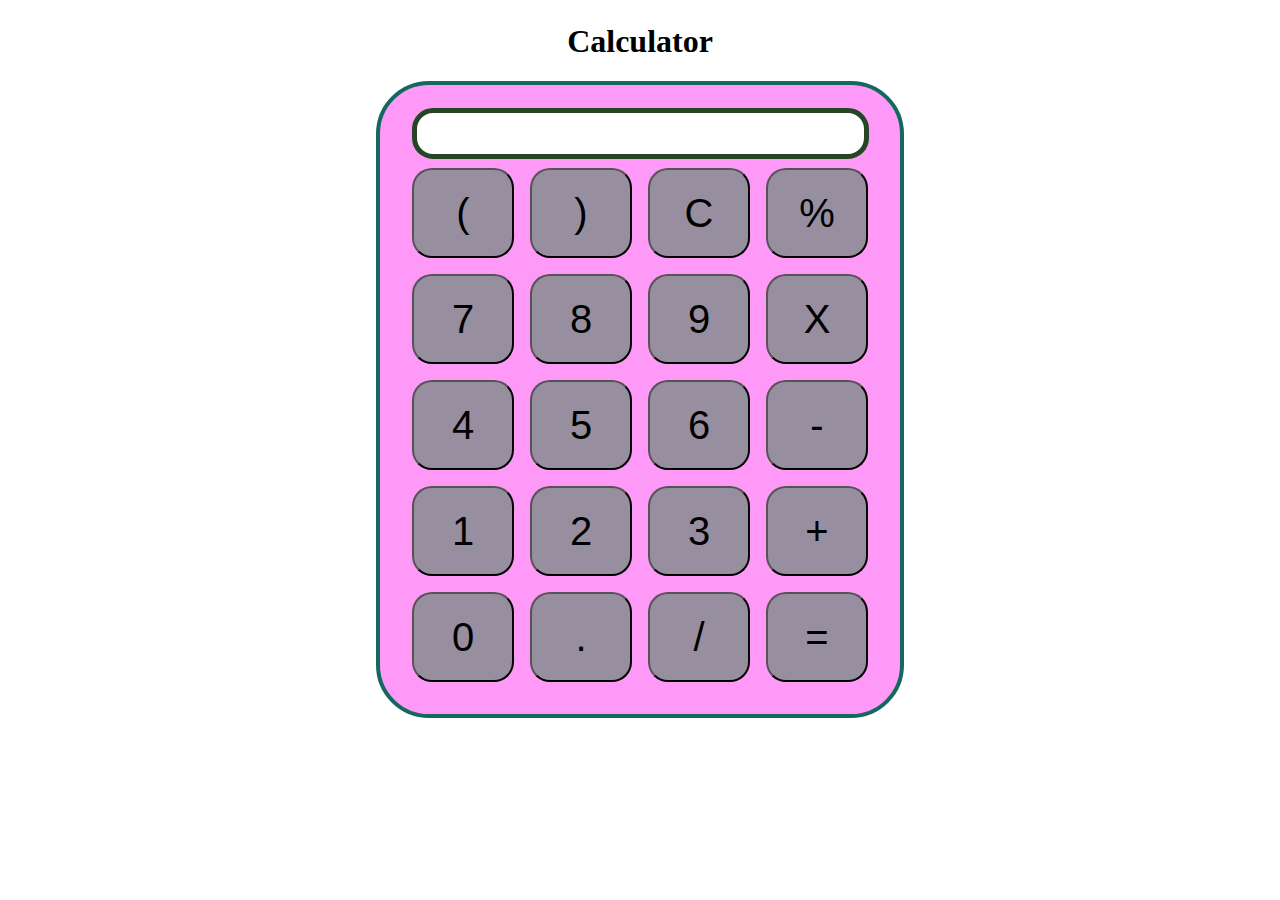
<file: Calculator/index.html>
<!DOCTYPE html>
<html lang="en">
<head>
    <meta charset="UTF-8">
    <meta http-equiv="X-UA-Compatible" content="IE=edge">
    <meta name="viewport" content="width=device-width, initial-scale=1.0">
    <title>Calculator</title>
    <link rel="stylesheet" href="index.css">
</head>
<body>
    <div class="container">
        <h1>Calculator</h1>
        <div class="calculator">
            <input type="text" name="screen" id="screen">
        <table>
            <tr>
                <td><button>(</button></td>
                <td><button>)</button></td>
                <td><button>C</button></td>
                <td><button>%</button></td>
            </tr>
            <tr>
                <td><button>7</button></td>
                <td><button>8</button></td>
                <td><button>9</button></td>
                <td><button>X</button></td>
            </tr>
            <tr>
                <td><button>4</button></td>
                <td><button>5</button></td>
                <td><button>6</button></td>
                <td><button>-</button></td>
            </tr>
            <tr>
                <td><button>1</button></td>
                <td><button>2</button></td>
                <td><button>3</button></td>
                <td><button>+</button></td>
            </tr>
            <tr>
                <td><button>0</button></td>
                <td><button>.</button></td>
                <td><button>/</button></td>
                <td><button>=</button></td>
            </tr>
        </table>
    </div>
    </div>
</body>
<script src="index.js"></script>
</html>
</file>
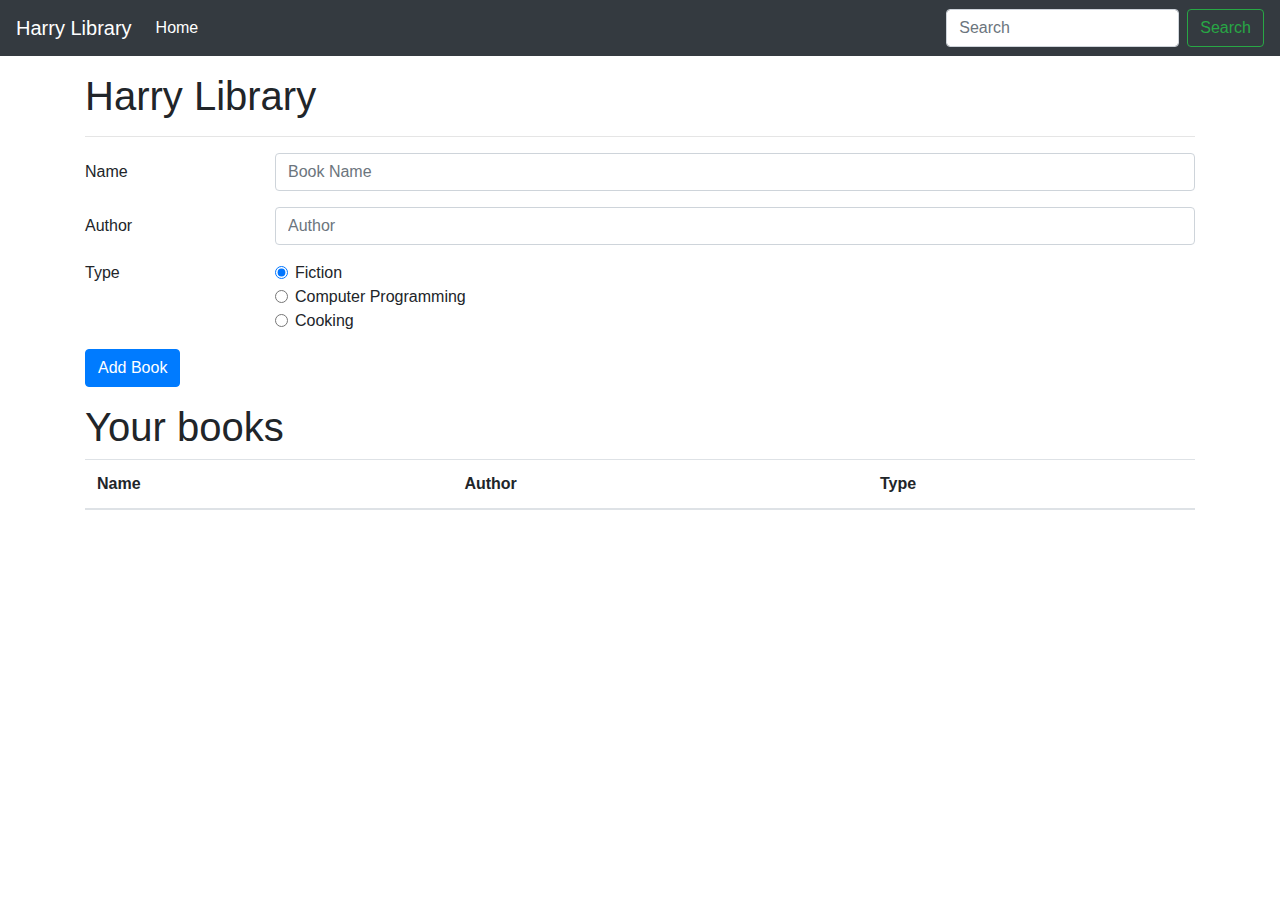
<file: libraryWebsite/index.html>
<!doctype html>
<html lang="en">

<head>
    <!-- Required meta tags -->
    <meta charset="utf-8">
    <meta name="viewport" content="width=device-width, initial-scale=1, shrink-to-fit=no">

    <!-- Bootstrap CSS -->
    <link rel="stylesheet" href="https://stackpath.bootstrapcdn.com/bootstrap/4.3.1/css/bootstrap.min.css"
        integrity="sha384-ggOyR0iXCbMQv3Xipma34MD+dH/1fQ784/j6cY/iJTQUOhcWr7x9JvoRxT2MZw1T" crossorigin="anonymous">

    <title>Welcome to Harry Potter Library</title>
</head>

<body>
    <nav class="navbar navbar-expand-lg navbar-dark bg-dark">
        <a class="navbar-brand" href="#">Harry Library</a>
        <button class="navbar-toggler" type="button" data-toggle="collapse" data-target="#navbarSupportedContent"
            aria-controls="navbarSupportedContent" aria-expanded="false" aria-label="Toggle navigation">
            <span class="navbar-toggler-icon"></span>
        </button>

        <div class="collapse navbar-collapse" id="navbarSupportedContent">
            <ul class="navbar-nav mr-auto">
                <li class="nav-item active">
                    <a class="nav-link" href="#">Home <span class="sr-only">(current)</span></a>
                </li>

            </ul>
            <form class="form-inline my-2 my-lg-0">
                <input class="form-control mr-sm-2" id="searchTxt" type="search" placeholder="Search"
                    aria-label="Search">
                <button class="btn btn-outline-success my-2 my-sm-0" type="submit">Search</button>
            </form>
        </div>
    </nav>

    <div id="message"></div>


    <div class="container my-3">
        <h1>Harry Library</h1>
        <hr>
        <form id="libraryForm">
            <div class="form-group row">
                <label for="bookName" class="col-sm-2 col-form-label">Name</label>
                <div class="col-sm-10">
                    <input type="text" class="form-control" id="bookName" placeholder="Book Name">
                </div>
            </div>
            <div class="form-group row">
                <label for="Author" class="col-sm-2 col-form-label">Author</label>
                <div class="col-sm-10">
                    <input type="text" class="form-control" id="author" placeholder="Author">
                </div>
            </div>
            <fieldset class="form-group">
                <div class="row">
                    <legend class="col-form-label col-sm-2 pt-0">Type</legend>
                    <div class="col-sm-10">
                        <div class="form-check">
                            <input class="form-check-input" type="radio" name="type" id="fiction" value="fiction"
                                checked>
                            <label class="form-check-label" for="fiction">
                                Fiction
                            </label>
                        </div>
                        <div class="form-check">
                            <input class="form-check-input" type="radio" name="type" id="programming"
                                value="programming">
                            <label class="form-check-label" for="programming">
                                Computer Programming
                            </label>
                        </div>
                        <div class="form-check disabled">
                            <input class="form-check-input" type="radio" name="type" id="cooking" value="cooking">
                            <label class="form-check-label" for="cooking">
                                Cooking
                            </label>
                        </div>
                    </div>
                </div>
            </fieldset>

            <div class="form-group row">
                <div class="col-sm-10">
                    <button type="submit" class="btn btn-primary">Add Book</button>
                </div>
            </div>
        </form>

        <div id="table">
            <h1>Your books</h1>

            <table class="table table-striped">
                <thead>
                    <tr>
                        <th scope="col">Name</th>
                        <th scope="col">Author</th>
                        <th scope="col">Type</th>
                    </tr>
                </thead>
                <tbody id='tableBody'></tbody>
            </table>
        </div>
    </div>

    <!-- Optional JavaScript -->
    <!-- jQuery first, then Popper.js, then Bootstrap JS -->
    <!-- <script src="index.js"></script> -->
    <script src="index.js"></script>
    <script src="https://code.jquery.com/jquery-3.3.1.slim.min.js"
        integrity="sha384-q8i/X+965DzO0rT7abK41JStQIAqVgRVzpbzo5smXKp4YfRvH+8abtTE1Pi6jizo"
        crossorigin="anonymous"></script>
    <script src="https://cdnjs.cloudflare.com/ajax/libs/popper.js/1.14.7/umd/popper.min.js"
        integrity="sha384-UO2eT0CpHqdSJQ6hJty5KVphtPhzWj9WO1clHTMGa3JDZwrnQq4sF86dIHNDz0W1"
        crossorigin="anonymous"></script>
    <script src="https://stackpath.bootstrapcdn.com/bootstrap/4.3.1/js/bootstrap.min.js"
        integrity="sha384-JjSmVgyd0p3pXB1rRibZUAYoIIy6OrQ6VrjIEaFf/nJGzIxFDsf4x0xIM+B07jRM"
        crossorigin="anonymous"></script>
</body>

</html>
</file>
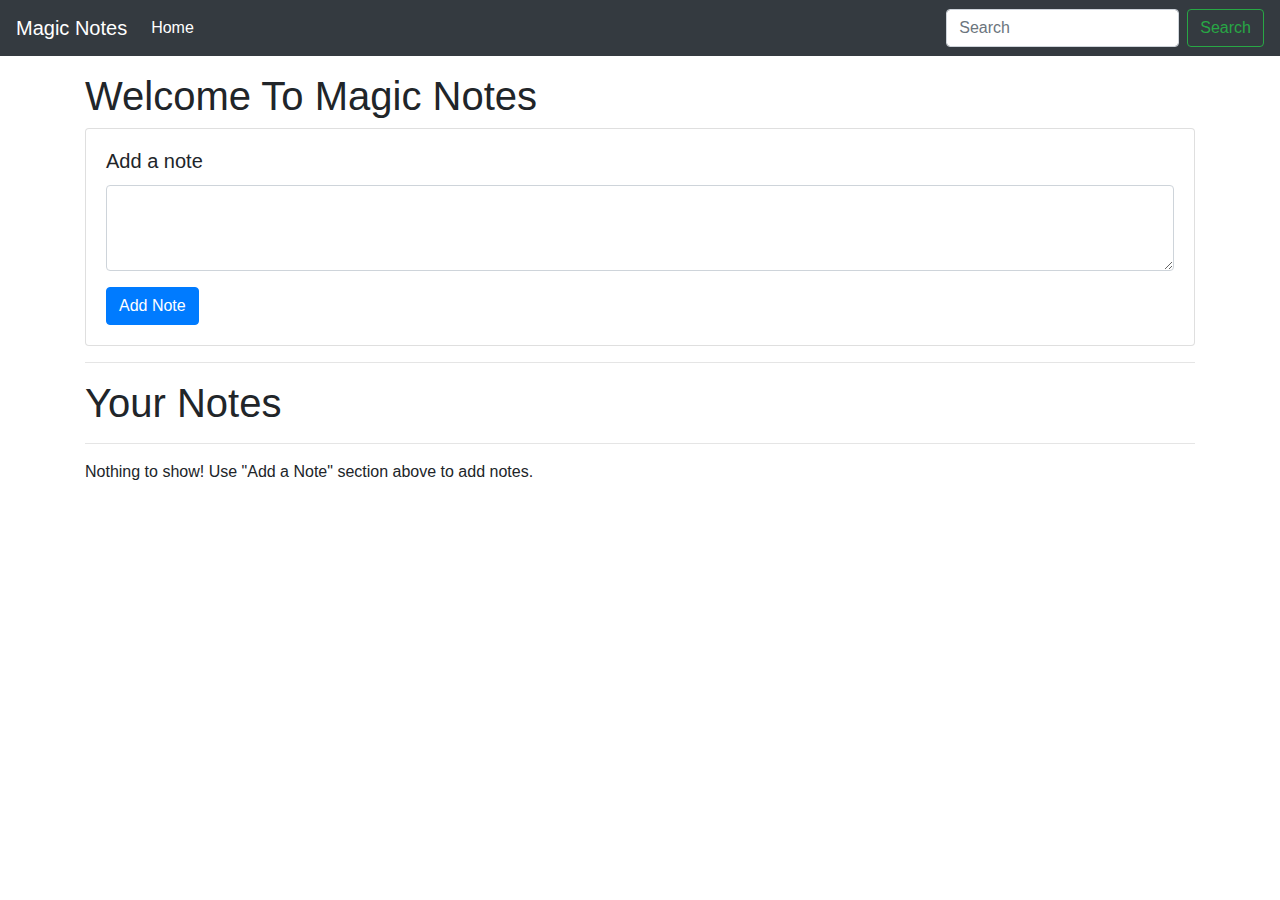
<file: magicNotes/index.html>
<!DOCTYPE html>
<html lang="en">

<head>
    <meta charset="UTF-8">
    <meta name="viewport" content="width=device-width, initial-scale=1.0">
    <meta http-equiv="X-UA-Compatible" content="ie=edge">
    <title>Notes App</title>
    <link rel="stylesheet" href="https://stackpath.bootstrapcdn.com/bootstrap/4.3.1/css/bootstrap.min.css"
        integrity="sha384-ggOyR0iXCbMQv3Xipma34MD+dH/1fQ784/j6cY/iJTQUOhcWr7x9JvoRxT2MZw1T" crossorigin="anonymous">
</head>

<body>

    <nav class="navbar navbar-expand-lg navbar-dark bg-dark">
        <a class="navbar-brand" href="#">Magic Notes</a>
        <button class="navbar-toggler" type="button" data-toggle="collapse" data-target="#navbarSupportedContent"
            aria-controls="navbarSupportedContent" aria-expanded="false" aria-label="Toggle navigation">
            <span class="navbar-toggler-icon"></span>
        </button>

        <div class="collapse navbar-collapse" id="navbarSupportedContent">
            <ul class="navbar-nav mr-auto">
                <li class="nav-item active">
                    <a class="nav-link" href="#">Home <span class="sr-only">(current)</span></a>
                </li>

            </ul>
            <form class="form-inline my-2 my-lg-0">
                <input class="form-control mr-sm-2" id="searchTxt" type="search" placeholder="Search" aria-label="Search">
                <button class="btn btn-outline-success my-2 my-sm-0" type="submit">Search</button>
            </form>
        </div>
    </nav>


    <div class="container my-3">
        <h1>Welcome To Magic Notes</h1>
        <div class="card">
            <div class="card-body">
                <h5 class="card-title">Add a note</h5>
                <div class="form-group">
                    <textarea class="form-control" id="addTxt" rows="3"></textarea>
                </div>
                <button class="btn btn-primary" id="addBtn">Add Note</button>
            </div>
        </div>
        <hr>
        <h1>Your Notes</h1>
        <hr>
        <div id="notes" class="row container-fluid"> </div>
    </div>

    <script src="https://code.jquery.com/jquery-3.3.1.slim.min.js"
        integrity="sha384-q8i/X+965DzO0rT7abK41JStQIAqVgRVzpbzo5smXKp4YfRvH+8abtTE1Pi6jizo"
        crossorigin="anonymous"></script>
    <script src="https://cdnjs.cloudflare.com/ajax/libs/popper.js/1.14.7/umd/popper.min.js"
        integrity="sha384-UO2eT0CpHqdSJQ6hJty5KVphtPhzWj9WO1clHTMGa3JDZwrnQq4sF86dIHNDz0W1"
        crossorigin="anonymous"></script>
    <script src="https://stackpath.bootstrapcdn.com/bootstrap/4.3.1/js/bootstrap.min.js"
        integrity="sha384-JjSmVgyd0p3pXB1rRibZUAYoIIy6OrQ6VrjIEaFf/nJGzIxFDsf4x0xIM+B07jRM"
        crossorigin="anonymous"></script>
    <script src="index.js"></script>
</body>

</html>
</file>
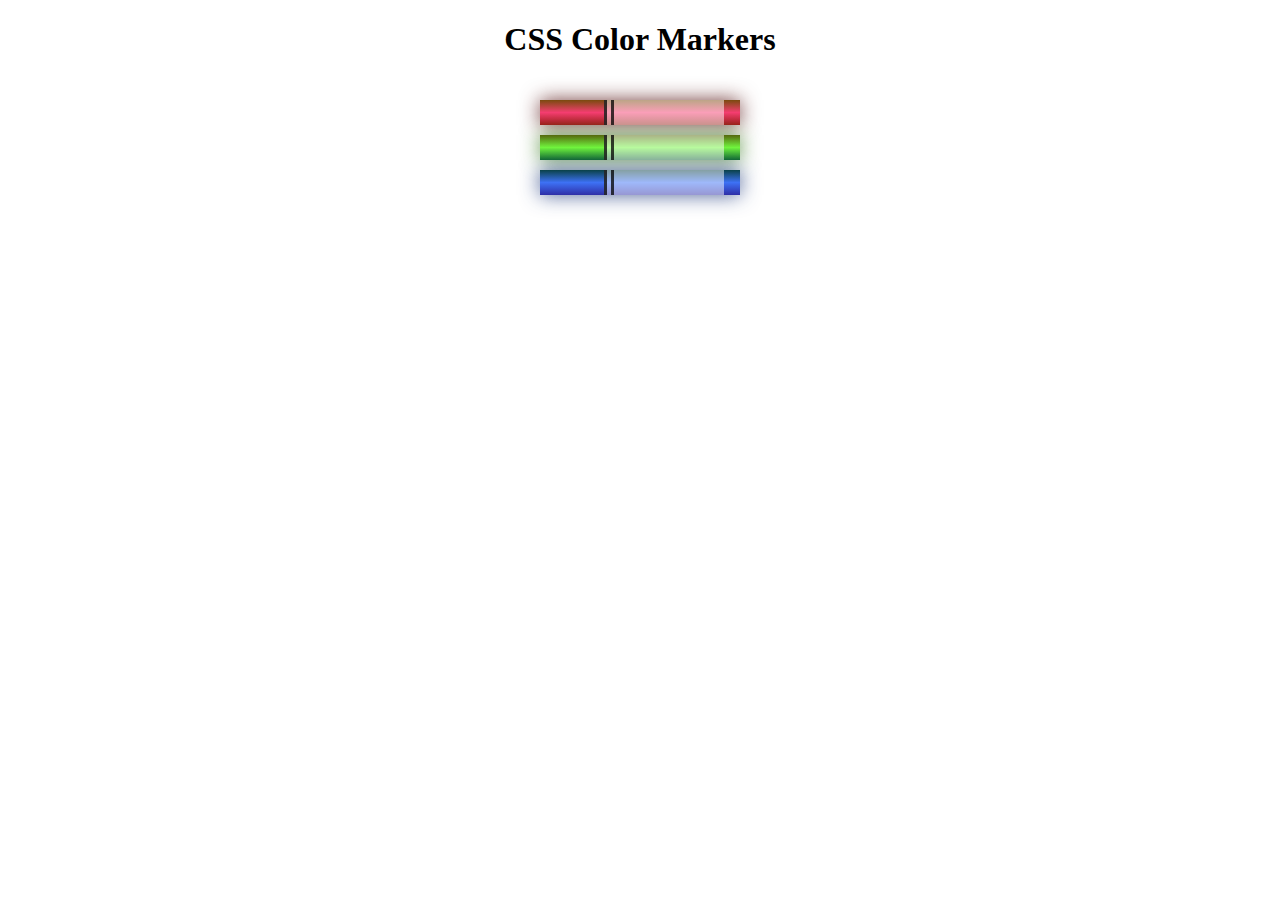
<file: Marker/index.html>
<!DOCTYPE html>
<html lang="en">
  <head>
    <meta charset="utf-8">
    <meta name="viewport" content="width=device-width, initial-scale=1.0">
    <title>Colored Markers</title>
    <link rel="stylesheet" href="index.css">
  </head>
  <body>
    <h1>CSS Color Markers</h1>
    <div class="container">
      <div class="marker red">
        <div class="cap"></div>
        <div class="sleeve"></div>
      </div>
      <div class="marker green">
        <div class="cap"></div>
        <div class="sleeve"></div>
      </div>
      <div class="marker blue">
        <div class="cap"></div>
        <div class="sleeve"></div>
      </div>
    </div>
  </body>
</html>
</file>
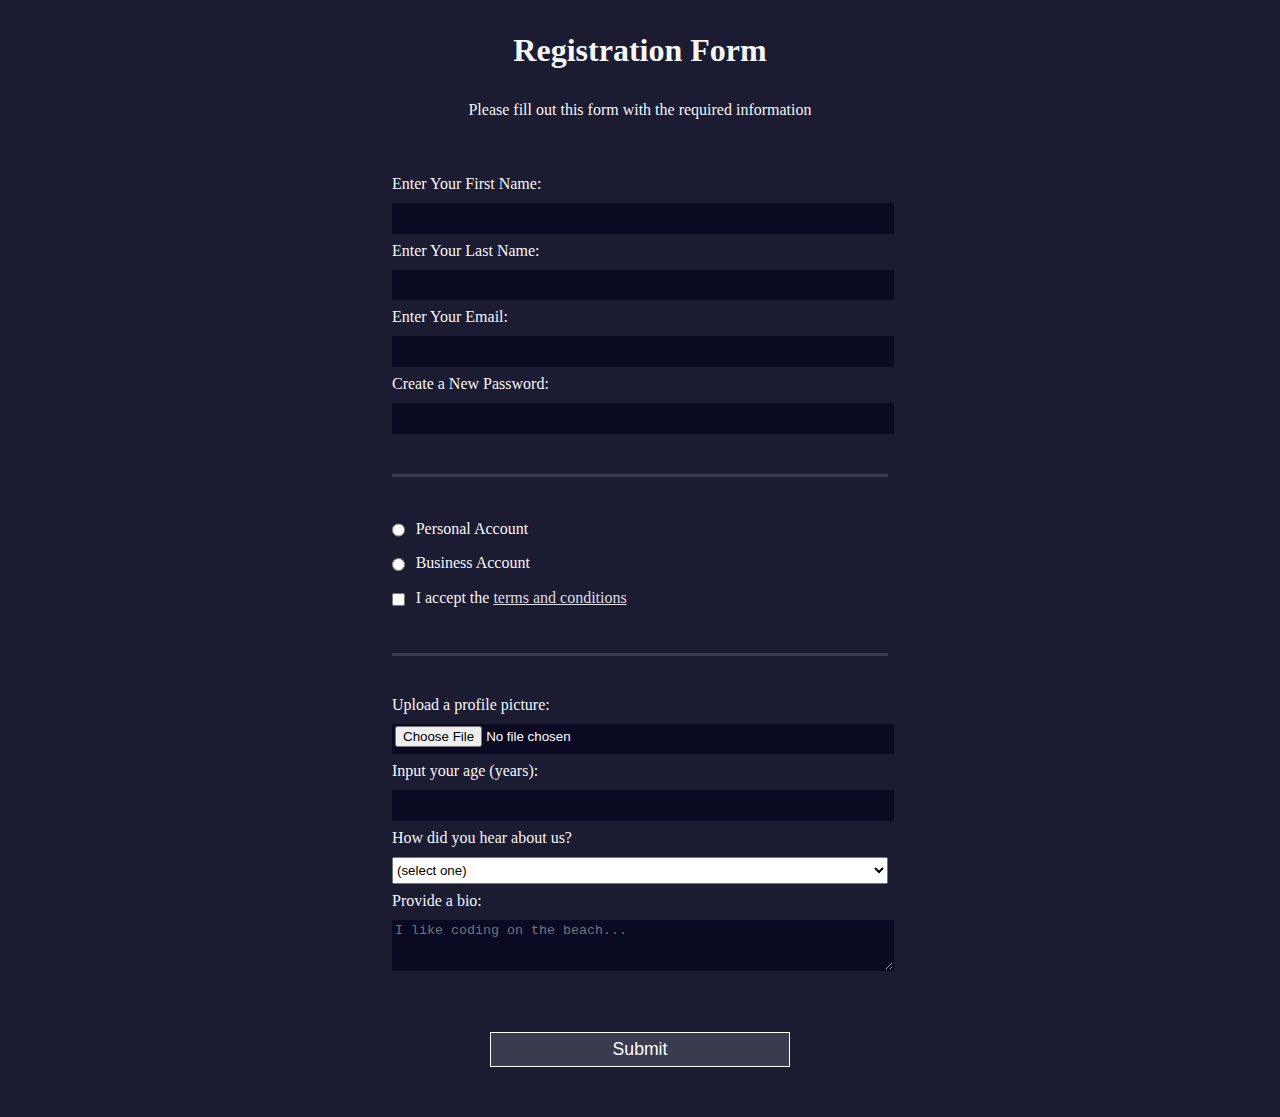
<file: RegistrationForm/index.html>
<!DOCTYPE html>
<html lang="en">
  <head>
    <meta charset="UTF-8">
    <title>Registration Form</title>
    <link rel="stylesheet" href="index.css" />
  </head>
  <body>
    <h1>Registration Form</h1>
    <p>Please fill out this form with the required information</p>
    <form method="post" action='https://register-demo.freecodecamp.org'>
      <fieldset>
        <label for="first-name">Enter Your First Name: <input id="first-name" name="first-name" type="text" required /></label>
        <label for="last-name">Enter Your Last Name: <input id="last-name" name="last-name" type="text" required /></label>
        <label for="email">Enter Your Email: <input id="email" name="email" type="email" required /></label>
        <label for="new-password">Create a New Password: <input id="new-password" name="new-password" type="password" pattern="[a-z0-5]{8,}" required /></label>
      </fieldset>
      <fieldset>
        <label for="personal-account"><input id="personal-account" type="radio" name="account-type" class="inline" /> Personal Account</label>
        <label for="business-account"><input id="business-account" type="radio" name="account-type" class="inline" /> Business Account</label>
        <label for="terms-and-conditions">
          <input id="terms-and-conditions" type="checkbox" required name="terms-and-conditions" class="inline" /> I accept the <a href="https://www.freecodecamp.org/news/terms-of-service/">terms and conditions</a>
        </label>
      </fieldset>
      <fieldset>
        <label for="profile-picture">Upload a profile picture: <input id="profile-picture" type="file" name="file" /></label>
        <label for="age">Input your age (years): <input id="age" type="number" name="age" min="13" max="120" /></label>
        <label for="referrer">How did you hear about us?
          <select id="referrer" name="referrer">
            <option value="">(select one)</option>
            <option value="1">freeCodeCamp News</option>
            <option value="2">freeCodeCamp YouTube Channel</option>
            <option value="3">freeCodeCamp Forum</option>
            <option value="4">Other</option>
          </select>
        </label>
        <label for="bio">Provide a bio:
          <textarea id="bio" name="bio" rows="3" cols="30" placeholder="I like coding on the beach..."></textarea>
        </label>
      </fieldset>
      <input type="submit" value="Submit" />
    </form>
  </body>
</html>
</file>
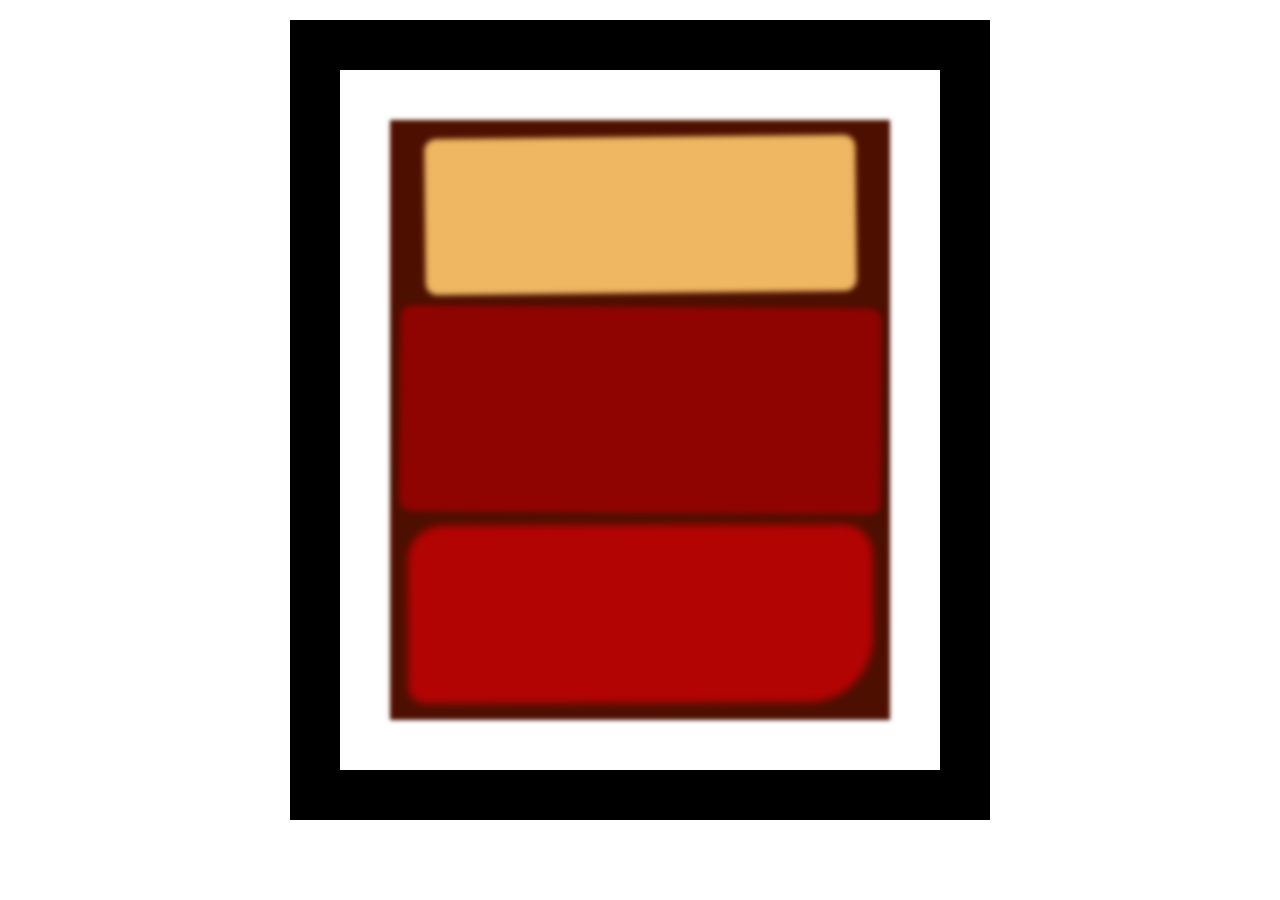
<file: rothakPainiting/index.html>
<!DOCTYPE html>
<html lang="en">
  <head>
    <meta charset="UTF-8">
    <title>Rothko Painting</title>
    <link href="index.css" rel="stylesheet">
  </head>
  <body>
    <div class="frame">
      <div class="canvas">
        <div class="one"></div>
        <div class="two"></div>
        <div class="three"></div>
      </div>
    </div>
  </body>
</html>
</file>
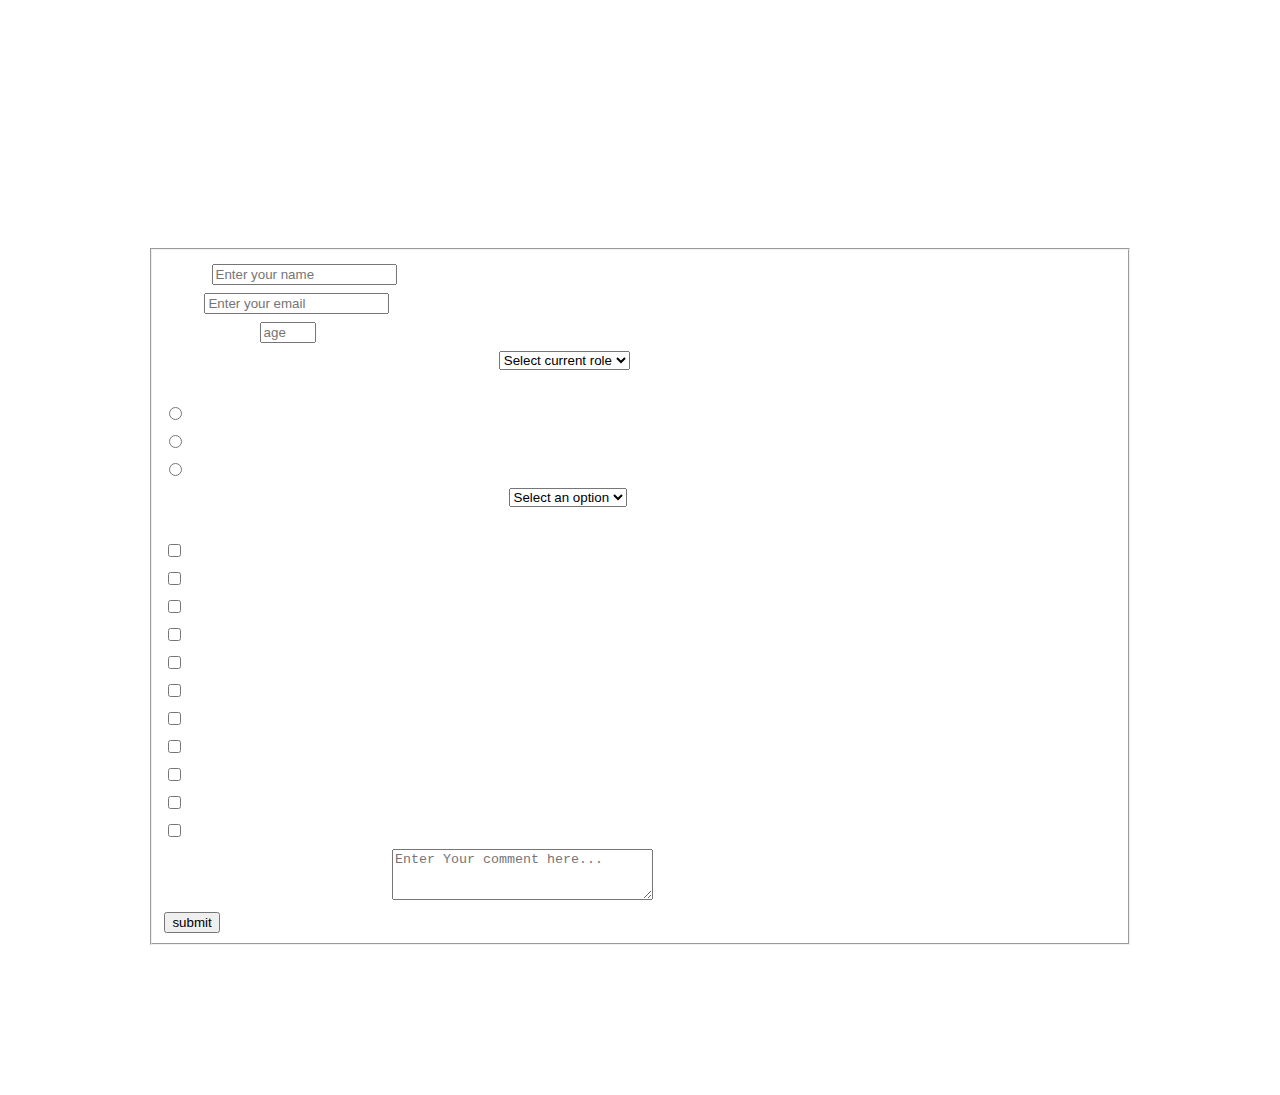
<file: surveyForm/index.html>
<!DOCTYPE html>
<html lang="en"
   <head>
    <meta charset="UTF-8">
    <title>freeCodeCamp Survey Form</title>
    <link rel="stylesheet" href="index.css" />
  </head>
  <body>
    
    <h1 id="title">freeCodeCamp Survey Form</h1>
    <p id="description">Thank you for taking the time to help us improve the platform</p>
    <form id="survey-form">
      <fieldset>
        <label for="name" id="name-label" > Name <input id="name" type="text" placeholder="Enter your name" name="input" required >  </label >
        <label for="email" id="email-label">Email<input id="email" type="email" placeholder="Enter your email" required ></label>
        <label for="age" id="number-label">Age(optional)<input id="number" type="number" min="18" max="60" placeholder="age" ></label>
        <label>Which option best describes your current role?
          <select id="dropdown">
            <option>Select current role</option>
            <option>Student</option>
            <option>Full Time Job</option>
            <option>Full Time Learner</option>
            <option>Prefer not to say</option>
            <option>Other</option>
          </select>

        </label>
        <label>Would you recommend freeCodeCamp to a friend?</label>
        <label><input type="radio" name="huh" value="Definitely">Definitely</label>
         <label><input type="radio" name="huh" value="Maybe">Maybe</label>
          <label><input type="radio" name="huh" value="Not sure">Not sure</label>
        <label>What is your favorite feature of freeCodeCamp?
          <select id="dropdown">
            <option>Select an option</option>
            <option>Challeneges</option>
            <option>Projects</option>
            <option>Community</option>
            <option>Open Source</option>
          </select>

        </label>
        
        <label>What would you like to see improved? (Check all that apply)
          <label><input type="checkbox" value="Front-end Projects">Front-end Projects</label>
          <label><input type="checkbox" value="Back-end Projects">Back-end Projects</label>
          <label><input type="checkbox" value="Data Visualization">Data Visualization</label>
          <label><input type="checkbox" value="Challenges">Challenges</label>
          <label><input type="checkbox" value="Open Source Community">Open Source Community</label>
          <label><input type="checkbox" value="Gitter help rooms">Gitter help rooms</label>
          <label><input type="checkbox" value="Videos">Videos</label>
          <label><input type="checkbox" value="City Meetups">City Meetups</label>
        </label><label><input type="checkbox" value="wiki">Wiki</label>
        </label><label><input type="checkbox" value="Forum">Forum</label>
        </label><label><input type="checkbox" value="Additional Courses">Additional Courses</label>
        <label for="bio">Any comments or suggestions?
          <textarea id="bio" name="bio" rows="3" cols="30" placeholder="Enter Your comment here..."></textarea>
        </label>
        
        <input id="submit" type="submit" value="submit">
       </fieldset>
    </form>
    </body>
  </html>
</file>
<file: Calculator/index.css>
.container{
    text-align: center;
    margin-top: 23px;
}
table{
    margin:auto;
}
input{
    border-radius: 21px;
    border: 5px solid #244624;
    font-size: 34px;
}
button{
    border-radius: 20px;
    font-size: 40px;
    background-color:#978FA0;
    width: 102px;
    height: 90px;
    margin:6px;
}
.calculator{
    border:4px solid #13695d;
    border-radius:53px;
    padding:23px;
    background-color:#ff99f7 ;
    display: inline-block;
    
}
</file>
<file: Marker/index.css>
h1 {
    text-align: center;
  }
  
  .container {
    background-color: rgb(255, 255, 255);
    padding: 10px 0;
  }
  
  .marker {
    width: 200px;
    height: 25px;
    margin: 10px auto;
  }
  
  .cap {
    width: 60px;
    height: 25px;
  }
  
  .sleeve {
    width: 110px;
    height: 25px;
    background-color: rgba(255, 255, 255, 0.5);
    border-left: 10px double rgba(0, 0, 0, 0.75);
  }
  
  .cap, .sleeve {
    display: inline-block;
  }
  
  .red {
    background: linear-gradient(rgb(122, 74, 14), rgb(245, 62, 113), rgb(162, 27, 27));
    box-shadow: 0 0 20px 0 rgba(83, 14, 14, 0.8);
  }
  
  .green {
    background: linear-gradient(#55680D, #71F53E, #116C31);
    box-shadow: 0 0 20px 0 #3B7E20CC;
  }
  
  .blue {
    background: linear-gradient(hsl(186, 76%, 16%), hsl(223, 90%, 60%), hsl(240, 56%, 42%));
    box-shadow: 0 0 20px 0 hsla(223, 59%, 31%, 0.8);
  }
</file>
<file: RegistrationForm/index.css>
body {
    width: 100%;
    height: 100vh;
    margin: 0;
    color: #f5f6f7;
    background-color: #1b1b32;
    font-family: Tahoma;
    font-size: 16px;
  }
  
  h1, p {
    margin: 1em auto;
    text-align: center;
  }
  
  form {
    width: 60vw;
    max-width: 500px;
    min-width: 300px;
    margin: 0 auto;
    padding-bottom: 2em;
  }
  
  fieldset {
    border: none;
    padding: 2rem 0;
    border-bottom: 3px solid #3b3b4f;
  }
  
  fieldset:last-of-type {
    border-bottom: none;
  }
  
  label {
    display: block;
    margin: 0.5rem 0;
  }
  
  input,
  textarea,
  select {
    margin: 10px 0 0 0;
    width: 100%;
    min-height: 2em;
  }
  
  input, textarea {
    background-color: #0a0a23;
    border: 1px solid #0a0a23;
    color: #ffffff;
  }
  
  .inline {
    width: unset;
    margin: 0 0.5em 0 0;
    vertical-align: middle;
  }
  
  input[type="submit"] {
    display: block;
    width: 60%;
    margin: 1em auto;
    height: 2em;
    font-size: 1.1rem;
    background-color: #3b3b4f;
    border-color: white;
    min-width: 300px;
  }
  
  input[type="file"] {
    padding: 1px 2px;
  }
  
  a{
    color:#dfdfe2
  }
</file>
<file: rothakPainiting/index.css>
.canvas {
    width: 500px;
    height: 600px;
    background-color: #4d0f00;
    overflow: hidden;
    filter: blur(2px);
  }
  
  .frame {
    border: 50px solid black;
    width: 500px;
    padding: 50px;
    margin: 20px auto;
  }
  
  .one {
    width: 425px;
    height: 150px;
    background-color: #efb762;
    margin: 20px auto;
    box-shadow: 0 0 3px 3px #efb762;
    border-radius: 9px;
    transform: rotate(-0.6deg);
  }
  
  .two {
    width: 475px;
    height: 200px;
    background-color: #8f0401;
    margin: 0 auto 20px;
    box-shadow: 0 0 3px 3px #8f0401;
    border-radius: 8px 10px;
    transform: rotate(0.4deg);
  }
  
  .one, .two {
    filter: blur(1px);
  }
  
  .three {
    width: 91%;
    height: 28%;
    background-color: #b20403;
    margin: auto;
    filter: blur(2px);
    box-shadow: 0 0 5px 5px #b20403;
    border-radius: 30px 25px 60px 12px;
  transform: rotate(-0.2deg);
  }
</file>
<file: surveyForm/index.css>
label {
    display: block;
    margin: 0.5rem 0;
  }
  fieldset{
    background-color: color-darkblue-alpha rgba(27, 27, 50, 0.8);
    margin:10%;
  }
body {
    background-image: url(https://cdn.freecodecamp.org/testable-projects-fcc/images/survey-form-background.jpeg);
    font-family: sans-serif;
    padding: 20px;
    max-width: 100%;
  height: auto;
  color:white;
  }
h1,p{
    text-align:center;

  }
</file>
